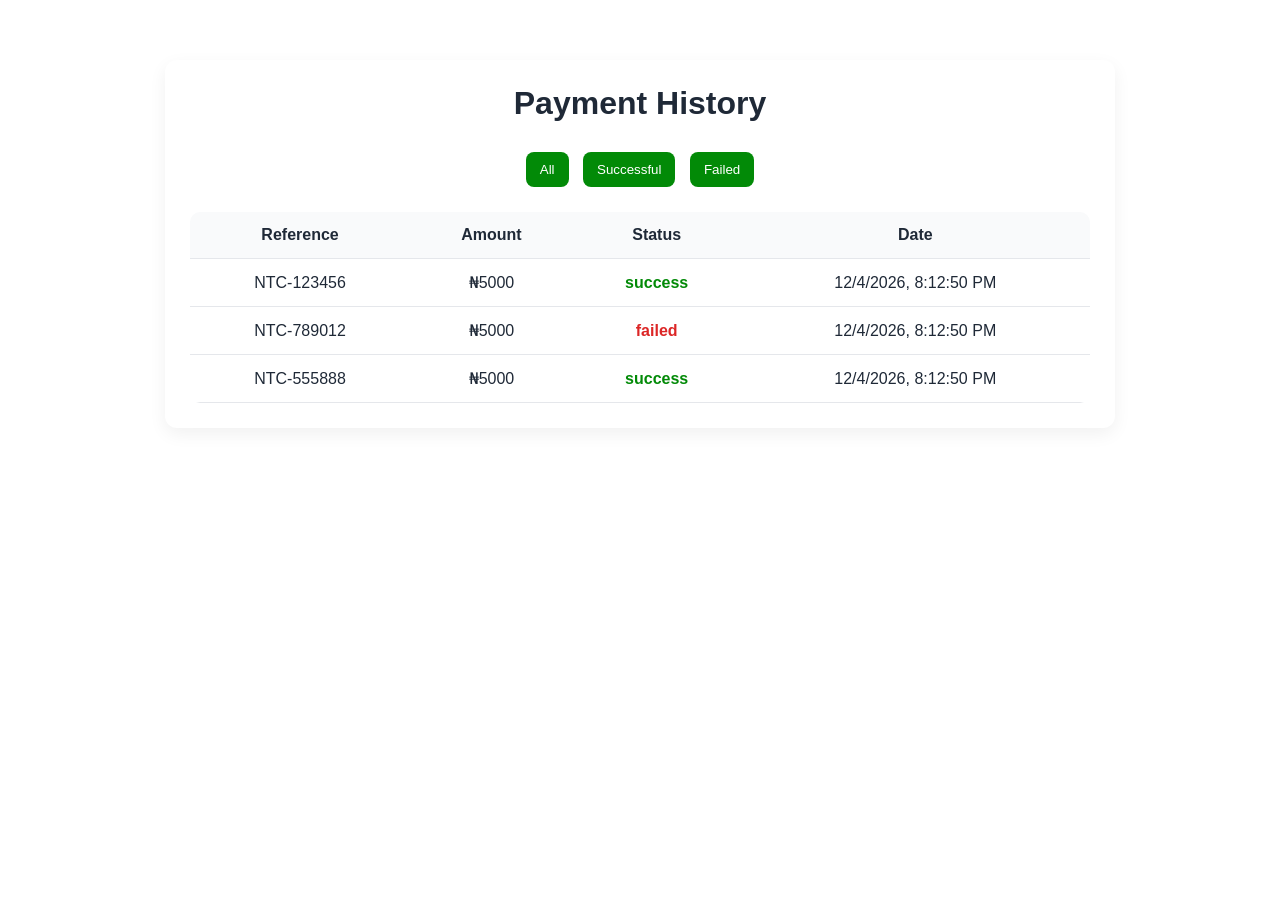
<file: history/index.html>
<!DOCTYPE html>
<html lang="en">
<head>
  <meta charset="UTF-8" />
  <meta name="viewport" content="width=device-width, initial-scale=1.0"/>
  <title>Payment History</title>
  <link rel="stylesheet" href="history.css">
</head>

<body>

  <div class="container">

    <h1>Payment History</h1>

    <div class="filters">
      <button onclick="filterPayments('all')">All</button>
      <button onclick="filterPayments('success')">Successful</button>
      <button onclick="filterPayments('failed')">Failed</button>
    </div>

    <table>
      <thead>
        <tr>
          <th>Reference</th>
          <th>Amount</th>
          <th>Status</th>
          <th>Date</th>
        </tr>
      </thead>

      <tbody id="historyTable"></tbody>
    </table>

  </div>

  <script src="history.js"></script>
</body>
</html>
</file>
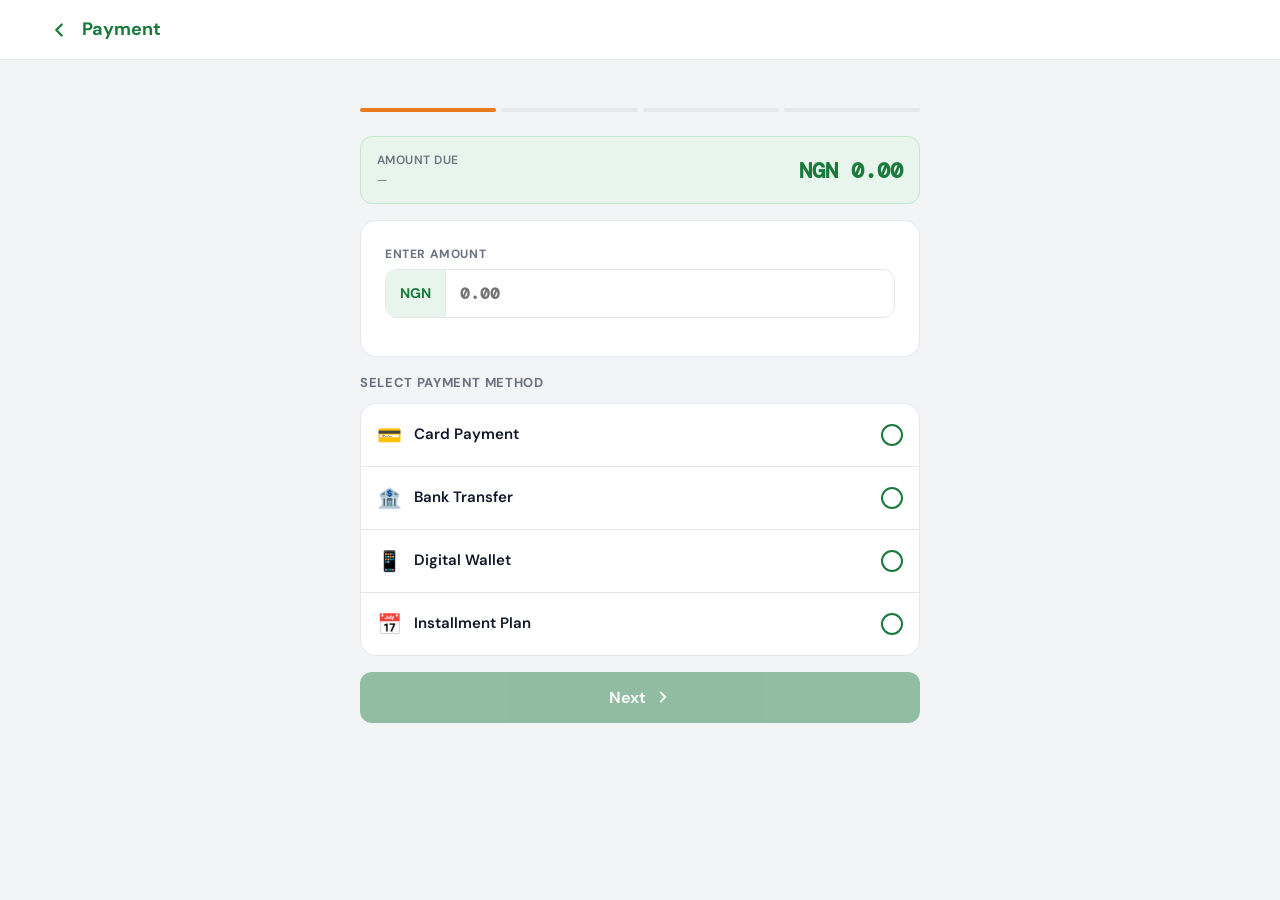
<file: payment/index.html>
<!DOCTYPE html>
<html lang="en">
<head>
<meta charset="UTF-8" />
<meta name="viewport" content="width=device-width, initial-scale=1.0" />
<title>Taxease – Payment</title>
<link href="https://fonts.googleapis.com/css2?family=DM+Sans:wght@400;500;600;700&family=DM+Mono:wght@400;500&display=swap" rel="stylesheet" />
<style>
*, *::before, *::after { box-sizing: border-box; margin: 0; padding: 0; }

:root {
  --green:       #1a7a3c;
  --green-hover: #155f30;
  --green-pale:  #e8f5ed;
  --green-border:#c3e6cf;
  --orange:      #e87c1e;
  --red:         #d93025;
  --red-pale:    #fdecea;
  --red-border:  #f5c6c2;
  --yellow-pale: #fffbeb;
  --yellow-border:#fde68a;
  --yellow-text: #92400e;
  --text:        #111827;
  --muted:       #6b7280;
  --border:      #e5e7eb;
  --bg:          #f3f4f6;
  --white:       #ffffff;
  --radius-sm:   8px;
  --radius:      12px;
  --radius-lg:   16px;
}

html, body {
  font-family: 'DM Sans', sans-serif;
  background: var(--bg);
  color: var(--text);
  min-height: 100vh;
  font-size: 16px;
  line-height: 1.5;
}

/* ─── Layout shell ─────────────────────────── */
.shell {
  min-height: 100vh;
  display: flex;
  flex-direction: column;
}

/* Top app bar */
.app-bar {
  background: var(--white);
  border-bottom: 1px solid var(--border);
  padding: 0 16px;
  height: 56px;
  display: flex;
  align-items: center;
  gap: 12px;
  position: sticky;
  top: 0;
  z-index: 50;
}
.app-bar-back {
  background: none; border: none; cursor: pointer;
  color: var(--green); display: flex; align-items: center;
  padding: 8px; margin: -8px; border-radius: var(--radius-sm);
  transition: background .15s;
}
.app-bar-back:hover { background: var(--green-pale); }
.app-bar-back svg { width: 22px; height: 22px; }
.app-bar-title {
  font-size: 18px; font-weight: 700; color: var(--green); flex: 1;
}

/* Content area */
.content {
  flex: 1;
  width: 100%;
  max-width: 600px;
  margin: 0 auto;
  padding: 20px 16px 80px;
}

/* Progress bar */
.progress {
  display: flex; gap: 5px; margin-bottom: 24px;
}
.step {
  flex: 1; height: 4px; border-radius: 99px;
  background: var(--border); transition: background .4s;
}
.step.on { background: var(--orange); }

/* ─── Pages ────────────────────────────────── */
.page { display: none; }
.page.active {
  display: block;
  animation: fadeUp .22s ease both;
}
@keyframes fadeUp {
  from { opacity: 0; transform: translateY(8px); }
  to   { opacity: 1; transform: translateY(0); }
}

/* ─── Cards / surfaces ─────────────────────── */
.card {
  background: var(--white);
  border: 1px solid var(--border);
  border-radius: var(--radius-lg);
  padding: 16px;
  margin-bottom: 16px;
}

/* ─── Summary strip ────────────────────────── */
.summary {
  background: var(--green-pale);
  border: 1px solid var(--green-border);
  border-radius: var(--radius);
  padding: 14px 16px;
  display: flex;
  justify-content: space-between;
  align-items: center;
  margin-bottom: 16px;
  gap: 12px;
}
.summary-left .lbl  { font-size: 12px; color: var(--muted); font-weight: 600; text-transform: uppercase; letter-spacing: .04em; }
.summary-left .sub  { font-size: 12px; color: var(--muted); margin-top: 2px; }
.summary-amt {
  font-size: 20px; font-weight: 700; color: var(--green);
  font-family: 'DM Mono', monospace; white-space: nowrap;
}

/* ─── Form elements ────────────────────────── */
.field { margin-bottom: 14px; }
.field-label {
  display: block;
  font-size: 12px; font-weight: 700; color: var(--muted);
  text-transform: uppercase; letter-spacing: .05em;
  margin-bottom: 6px;
}
.input-wrap {
  display: flex;
  border: 1.5px solid var(--border);
  border-radius: var(--radius);
  overflow: hidden;
  background: var(--white);
  transition: border-color .2s;
}
.input-wrap:focus-within { border-color: var(--green); }
.input-prefix {
  padding: 13px 14px;
  background: var(--green-pale);
  font-weight: 700; font-size: 14px; color: var(--green);
  border-right: 1.5px solid var(--border);
  flex-shrink: 0; white-space: nowrap;
}
.input-wrap input {
  flex: 1; padding: 13px 14px;
  border: none; outline: none;
  font-family: 'DM Mono', monospace;
  font-size: 16px; font-weight: 600; color: var(--text);
  background: transparent; min-width: 0;
}
.base-input {
  width: 100%; padding: 13px 14px;
  border: 1.5px solid var(--border);
  border-radius: var(--radius);
  font-family: inherit; font-size: 15px;
  color: var(--text); background: var(--white);
  outline: none; transition: border-color .2s;
  appearance: none; -webkit-appearance: none;
}
.base-input:focus { border-color: var(--green); }
.base-input.mono  { font-family: 'DM Mono', monospace; font-size: 14px; }
.two-col { display: grid; grid-template-columns: 1fr 1fr; gap: 12px; }

/* ─── Option list ──────────────────────────── */
.option-list { border-radius: var(--radius-lg); overflow: hidden; border: 1px solid var(--border); background: var(--white); margin-bottom: 16px; }
.option-item {
  display: flex; align-items: center; justify-content: space-between;
  padding: 16px;
  border-bottom: 1px solid var(--border);
  cursor: pointer;
  transition: background .15s;
  user-select: none;
  -webkit-tap-highlight-color: transparent;
}
.option-item:last-child { border-bottom: none; }
.option-item:active { background: var(--green-pale); }
.option-item .opt-label { font-size: 15px; font-weight: 600; }
.option-item .opt-icon  { font-size: 20px; margin-right: 12px; }
.opt-left { display: flex; align-items: center; }
.radio {
  width: 22px; height: 22px; border-radius: 50%;
  border: 2px solid var(--green);
  display: flex; align-items: center; justify-content: center;
  flex-shrink: 0; transition: background .2s, border-color .2s;
}
.radio.on { background: var(--green); }
.radio.on::after {
  content: '';
  width: 5px; height: 9px;
  border: 2.5px solid #fff;
  border-top: none; border-left: none;
  transform: rotate(45deg) translateY(-1px);
}

/* ─── Bank info card ───────────────────────── */
.info-block { margin-bottom: 16px; }
.info-row {
  display: flex; justify-content: space-between; align-items: center;
  padding: 12px 16px;
  border-bottom: 1px solid var(--border);
  font-size: 14px; gap: 12px;
}
.info-row:last-child { border-bottom: none; }
.info-key { color: var(--muted); font-weight: 500; flex-shrink: 0; }
.info-val {
  font-weight: 700; font-family: 'DM Mono', monospace;
  font-size: 13px; display: flex; align-items: center; gap: 8px;
  word-break: break-all; text-align: right;
}
.copy-btn {
  background: none; border: none; cursor: pointer;
  color: var(--green); padding: 4px; border-radius: 4px;
  display: flex; align-items: center; flex-shrink: 0;
  transition: background .15s;
}
.copy-btn:hover { background: var(--green-pale); }
.copy-btn svg { width: 14px; height: 14px; }

/* ─── Notice box ───────────────────────────── */
.notice {
  background: var(--yellow-pale);
  border: 1px solid var(--yellow-border);
  border-radius: var(--radius);
  padding: 12px 14px;
  font-size: 13px; color: var(--yellow-text); line-height: 1.6;
  margin-bottom: 16px;
}
.notice strong { display: block; font-size: 11px; text-transform: uppercase; letter-spacing: .05em; margin-bottom: 3px; }

/* ─── Wallet grid ──────────────────────────── */
.wallet-grid {
  display: grid;
  grid-template-columns: repeat(2, 1fr);
  gap: 10px;
  margin-bottom: 16px;
}
.wallet-card {
  border: 1.5px solid var(--border);
  border-radius: var(--radius);
  padding: 16px 12px;
  text-align: center; cursor: pointer;
  transition: border-color .2s, background .2s;
  -webkit-tap-highlight-color: transparent;
  user-select: none;
}
.wallet-card:active,
.wallet-card.on { border-color: var(--green); background: var(--green-pale); }
.wallet-card .w-icon { font-size: 26px; margin-bottom: 6px; }
.wallet-card .w-name { font-size: 13px; font-weight: 700; }

/* ─── Installment plans ────────────────────── */
.plan-list { display: flex; flex-direction: column; gap: 10px; margin-bottom: 16px; }
.plan-card {
  border: 1.5px solid var(--border);
  border-radius: var(--radius);
  padding: 14px 16px;
  display: flex; justify-content: space-between; align-items: center; gap: 12px;
  cursor: pointer;
  transition: border-color .2s, background .2s;
  -webkit-tap-highlight-color: transparent;
  user-select: none;
}
.plan-card:active,
.plan-card.on { border-color: var(--green); background: var(--green-pale); }
.plan-title { font-size: 15px; font-weight: 700; }
.plan-sub   { font-size: 12px; color: var(--muted); margin-top: 2px; }
.plan-amt   { font-size: 15px; font-weight: 700; color: var(--green); font-family: 'DM Mono', monospace; text-align: right; white-space: nowrap; }
.plan-freq  { font-size: 11px; color: var(--muted); text-align: right; }

/* ─── Buttons ──────────────────────────────── */
.btn {
  display: flex; align-items: center; justify-content: center; gap: 8px;
  width: 100%; padding: 15px 16px;
  border-radius: var(--radius);
  font-family: inherit; font-size: 16px; font-weight: 700;
  cursor: pointer; border: none;
  transition: background .2s, transform .1s, opacity .2s;
  -webkit-tap-highlight-color: transparent;
  user-select: none;
}
.btn:active { transform: scale(.98); }
.btn-green  { background: var(--green); color: #fff; }
.btn-green:hover { background: var(--green-hover); }
.btn-green.dim { opacity: .45; }
.btn-outline {
  background: transparent; color: var(--text);
  border: 1.5px solid var(--border);
}
.btn-outline:hover { border-color: var(--green); color: var(--green); }
.btn-outline-green {
  background: transparent; color: var(--green);
  border: 1.5px solid var(--green);
}
.btn-outline-green:hover { background: var(--green-pale); }
.btn-stack { display: flex; flex-direction: column; gap: 10px; margin-top: 16px; }

/* ─── Processing ───────────────────────────── */
.center {
  display: flex; flex-direction: column; align-items: center;
  justify-content: center; text-align: center;
  padding: 60px 16px 40px; min-height: 50vh;
}
.spinner {
  width: 60px; height: 60px;
  border: 4px solid var(--green-pale);
  border-top-color: var(--green);
  border-radius: 50%;
  animation: spin 1s linear infinite;
  margin-bottom: 24px;
}
@keyframes spin { to { transform: rotate(360deg); } }
.center-title { font-size: 20px; font-weight: 700; color: var(--green); margin-bottom: 10px; }
.center-sub   { font-size: 14px; color: var(--muted); line-height: 1.7; max-width: 280px; }

/* ─── Badge ────────────────────────────────── */
.badge {
  width: 60px; height: 60px; border-radius: 50%;
  display: flex; align-items: center; justify-content: center;
  margin-bottom: 12px;
  animation: pop .4s cubic-bezier(.34,1.56,.64,1) both;
}
@keyframes pop { from { transform: scale(0); } to { transform: scale(1); } }
.badge-green { background: var(--green); }
.badge-red   { background: var(--red); }
.badge svg   { width: 28px; height: 28px; color: #fff; }

/* ─── Success ──────────────────────────────── */
.success-head {
  display: flex; flex-direction: column; align-items: center;
  text-align: center; padding: 24px 0 8px;
}
.success-title { font-size: 20px; font-weight: 700; color: var(--green); margin-bottom: 4px; }
.success-sub   { font-size: 13px; color: var(--muted); margin-bottom: 20px; }

.receipt-card {
  background: var(--white); border: 1px solid var(--border);
  border-radius: var(--radius-lg); margin-bottom: 16px; overflow: hidden;
}
.receipt-row {
  display: flex; justify-content: space-between; align-items: baseline;
  padding: 11px 16px;
  border-bottom: 1px dashed var(--border);
  font-size: 14px; gap: 12px;
}
.receipt-row:last-child { border-bottom: none; }
.r-key { color: var(--muted); font-weight: 500; flex-shrink: 0; }
.r-val { font-weight: 700; font-family: 'DM Mono', monospace; font-size: 13px; text-align: right; word-break: break-all; }
.r-val.green { color: var(--green); font-size: 14px; }

/* ─── Failed ───────────────────────────────── */
.fail-title { font-size: 20px; font-weight: 700; margin-bottom: 6px; }
.fail-sub   { font-size: 14px; color: var(--muted); margin-bottom: 16px; line-height: 1.6; }
.error-box  {
  width: 100%; background: var(--red-pale);
  border: 1px solid var(--red-border);
  border-radius: var(--radius); padding: 14px 16px;
  text-align: left; margin-bottom: 8px;
}
.err-lbl { font-size: 11px; font-weight: 700; color: var(--red); text-transform: uppercase; letter-spacing: .05em; margin-bottom: 4px; }
.err-msg { font-size: 13px; color: #a0281e; font-family: 'DM Mono', monospace; line-height: 1.5; }

/* ─── Toast ────────────────────────────────── */
.toast {
  position: fixed; bottom: 24px; left: 50%; transform: translateX(-50%) translateY(80px);
  background: #1f2937; color: #fff;
  padding: 12px 20px; border-radius: 99px;
  font-size: 14px; font-weight: 600;
  white-space: nowrap; z-index: 999;
  transition: transform .3s cubic-bezier(.34,1.56,.64,1), opacity .3s;
  opacity: 0; pointer-events: none;
}
.toast.show { transform: translateX(-50%) translateY(0); opacity: 1; }

/* ─── Section label ────────────────────────── */
.section-label {
  font-size: 13px; font-weight: 700; color: var(--muted);
  text-transform: uppercase; letter-spacing: .05em;
  margin-bottom: 10px; margin-top: 4px;
}

/* ─── Responsive ───────────────────────────── */
@media (min-width: 480px) {
  .app-bar { padding: 0 24px; height: 60px; }
  .content { padding: 28px 24px 80px; }
  .wallet-grid { grid-template-columns: repeat(4, 1fr); }
  .summary-amt { font-size: 22px; }
}

@media (min-width: 768px) {
  .app-bar { padding: 0 32px; }
  .content { padding: 36px 32px 80px; max-width: 640px; }
  .card { padding: 24px; }
  .two-col { gap: 16px; }
}

@media (min-width: 1024px) {
  .content { padding: 48px 40px 80px; }
  .app-bar { padding: 0 48px; }
}
</style>
</head>
<body>

<div class="shell">

  <!-- App bar -->
  <header class="app-bar" id="app-bar">
    <button class="app-bar-back" id="back-btn" onclick="handleBack()">
      <svg viewBox="0 0 24 24" fill="none" stroke="currentColor" stroke-width="2.5" stroke-linecap="round" stroke-linejoin="round"><polyline points="15 18 9 12 15 6"/></svg>
    </button>
    <span class="app-bar-title" id="app-bar-title">Payment</span>
  </header>

  <main class="content">

    <!-- ══════════════════════════
         PAGE: SELECT METHOD
    ══════════════════════════ -->
    <div class="page active" id="page-select">

      <div class="progress">
        <div class="step on"></div>
        <div class="step"></div>
        <div class="step"></div>
        <div class="step"></div>
      </div>

      <div class="summary">
        <div class="summary-left">
          <div class="lbl">Amount Due</div>
          <div class="sub" id="sel-period">—</div>
        </div>
        <div class="summary-amt" id="sel-amount">NGN 0.00</div>
      </div>

      <div class="card">
        <div class="field">
          <label class="field-label">Enter amount</label>
          <div class="input-wrap">
            <span class="input-prefix">NGN</span>
            <input type="number" id="amount-input" placeholder="0.00" inputmode="decimal" oninput="onAmountInput(this.value)" />
          </div>
        </div>
      </div>

      <div class="section-label">Select payment method</div>
      <div class="option-list">
        <div class="option-item" onclick="selectMethod(this,'card')">
          <div class="opt-left">
            <span class="opt-icon">💳</span>
            <span class="opt-label">Card Payment</span>
          </div>
          <div class="radio"></div>
        </div>
        <div class="option-item" onclick="selectMethod(this,'bank')">
          <div class="opt-left">
            <span class="opt-icon">🏦</span>
            <span class="opt-label">Bank Transfer</span>
          </div>
          <div class="radio"></div>
        </div>
        <div class="option-item" onclick="selectMethod(this,'wallet')">
          <div class="opt-left">
            <span class="opt-icon">📱</span>
            <span class="opt-label">Digital Wallet</span>
          </div>
          <div class="radio"></div>
        </div>
        <div class="option-item" onclick="selectMethod(this,'installment')">
          <div class="opt-left">
            <span class="opt-icon">📅</span>
            <span class="opt-label">Installment Plan</span>
          </div>
          <div class="radio"></div>
        </div>
      </div>

      <div class="btn-stack">
        <button class="btn btn-green dim" id="next-btn" onclick="goToDetails()">
          Next
          <svg width="18" height="18" viewBox="0 0 24 24" fill="none" stroke="currentColor" stroke-width="2.5" stroke-linecap="round"><polyline points="9 6 15 12 9 18"/></svg>
        </button>
      </div>

    </div>

    <!-- ══════════════════════════
         PAGE: CARD PAYMENT
    ══════════════════════════ -->
    <div class="page" id="page-card">

      <div class="progress">
        <div class="step on"></div>
        <div class="step on"></div>
        <div class="step"></div>
        <div class="step"></div>
      </div>

      <div class="summary">
        <div class="summary-left"><div class="lbl">Amount to Pay</div></div>
        <div class="summary-amt" id="card-amount">NGN 0.00</div>
      </div>

      <div class="card">
        <div class="field">
          <label class="field-label">Card Number</label>
          <input class="base-input mono" type="text" placeholder="0000 0000 0000 0000" maxlength="19" oninput="fmtCard(this)" inputmode="numeric" />
        </div>
        <div class="field">
          <label class="field-label">Cardholder Name</label>
          <input class="base-input" type="text" placeholder="Name on card" autocomplete="cc-name" />
        </div>
        <div class="two-col">
          <div class="field">
            <label class="field-label">Expiry</label>
            <input class="base-input mono" type="text" placeholder="MM / YY" maxlength="7" oninput="fmtExpiry(this)" inputmode="numeric" />
          </div>
          <div class="field">
            <label class="field-label">CVV</label>
            <input class="base-input mono" type="password" placeholder="•••" maxlength="4" inputmode="numeric" />
          </div>
        </div>
      </div>

      <div class="btn-stack">
        <button class="btn btn-green" onclick="submitPayment()">
          Pay Now
          <svg width="18" height="18" viewBox="0 0 24 24" fill="none" stroke="currentColor" stroke-width="2.5" stroke-linecap="round" stroke-linejoin="round"><path d="M12 22s8-4 8-10V5l-8-3-8 3v7c0 6 8 10 8 10z"/></svg>
        </button>
        <button class="btn btn-outline" onclick="showPage('select')">Back</button>
      </div>

    </div>

    <!-- ══════════════════════════
         PAGE: BANK TRANSFER
    ══════════════════════════ -->
    <div class="page" id="page-bank">

      <div class="progress">
        <div class="step on"></div>
        <div class="step on"></div>
        <div class="step"></div>
        <div class="step"></div>
      </div>

      <div class="summary">
        <div class="summary-left"><div class="lbl">Amount to Transfer</div></div>
        <div class="summary-amt" id="bank-amount">NGN 0.00</div>
      </div>

      <div class="notice">
        <strong>⚠ Important</strong>
        Transfer the exact amount shown and use the reference below. Your payment will be confirmed once received.
      </div>

      <div class="section-label">Bank Account Details</div>
      <div class="card info-block" style="padding:0">
        <div class="info-row">
          <span class="info-key">Bank Name</span>
          <span class="info-val">First Bank of Nigeria</span>
        </div>
        <div class="info-row">
          <span class="info-key">Account Name</span>
          <span class="info-val">Taxease Collections</span>
        </div>
        <div class="info-row">
          <span class="info-key">Account No.</span>
          <span class="info-val">
            3012345678
            <button class="copy-btn" onclick="copyText('3012345678',this)">
    <svg viewBox="0 0 24 24" fill="none" stroke="currentColor" stroke-width="2" stroke-linecap="round"><rect x="9" y="9" width="13" height="13" rx="2"/><path d="M5 15H4a2 2 0 01-2-2V4a2 2 0 012-2h9a2 2 0 012 2v1"/></svg>
            </button>
          </span>
        </div>
        <div class="info-row">
          <span class="info-key">Reference</span>
          <span class="info-val">
            <span id="bank-ref">TXR-000000</span>
            <button class="copy-btn" onclick="copyText(document.getElementById('bank-ref').textContent,this)">
              <svg viewBox="0 0 24 24" fill="none" stroke="currentColor" stroke-width="2" stroke-linecap="round"><rect x="9" y="9" width="13" height="13" rx="2"/><path d="M5 15H4a2 2 0 01-2-2V4a2 2 0 012-2h9a2 2 0 012 2v1"/></svg>
            </button>
          </span>
        </div>
      </div>

      <div class="btn-stack">
        <button class="btn btn-green" onclick="submitPayment()">
          I Have Made the Transfer
          <svg width="18" height="18" viewBox="0 0 24 24" fill="none" stroke="currentColor" stroke-width="2.5" stroke-linecap="round" stroke-linejoin="round"><polyline points="20 6 9 17 4 12"/></svg>
        </button>
        <button class="btn btn-outline" onclick="showPage('select')">Back</button>
      </div>

    </div>

    <!-- ══════════════════════════
         PAGE: DIGITAL WALLET
    ══════════════════════════ -->
    <div class="page" id="page-wallet">

      <div class="progress">
        <div class="step on"></div>
        <div class="step on"></div>
        <div class="step"></div>
        <div class="step"></div>
      </div>

      <div class="summary">
        <div class="summary-left"><div class="lbl">Amount to Pay</div></div>
        <div class="summary-amt" id="wallet-amount">NGN 0.00</div>
      </div>

      <div class="section-label">Choose wallet</div>
      <div class="wallet-grid">
        <div class="wallet-card" onclick="pickWallet(this,'OPay')">
          <div class="w-icon">💚</div>
          <div class="w-name">OPay</div>
        </div>
        <div class="wallet-card" onclick="pickWallet(this,'PalmPay')">
          <div class="w-icon">🌴</div>
          <div class="w-name">PalmPay</div>
        </div>
        <div class="wallet-card" onclick="pickWallet(this,'Kuda')">
          <div class="w-icon">🟣</div>
          <div class="w-name">Kuda</div>
        </div>
        <div class="wallet-card" onclick="pickWallet(this,'Flutterwave')">
          <div class="w-icon">🦋</div>
          <div class="w-name">Flutterwave</div>
        </div>
      </div>

      <div class="card">
        <div class="field" style="margin-bottom:0">
          <label class="field-label">Wallet Phone Number</label>
          <input class="base-input mono" type="tel" id="wallet-phone" placeholder="080 0000 0000" inputmode="tel" />
        </div>
      </div>

      <div class="btn-stack">
        <button class="btn btn-green dim" id="wallet-btn" onclick="submitWallet()">
          Pay Now
          <svg width="18" height="18" viewBox="0 0 24 24" fill="none" stroke="currentColor" stroke-width="2.5" stroke-linecap="round" stroke-linejoin="round"><path d="M12 22s8-4 8-10V5l-8-3-8 3v7c0 6 8 10 8 10z"/></svg>
        </button>
        <button class="btn btn-outline" onclick="showPage('select')">Back</button>
      </div>

    </div>

    <!-- ══════════════════════════
         PAGE: INSTALLMENT PLAN
    ══════════════════════════ -->
    <div class="page" id="page-installment">

      <div class="progress">
        <div class="step on"></div>
        <div class="step on"></div>
        <div class="step"></div>
        <div class="step"></div>
      </div>

      <div class="summary">
        <div class="summary-left"><div class="lbl">Total Amount</div></div>
        <div class="summary-amt" id="inst-total">NGN 0.00</div>
      </div>

      <div class="section-label">Choose a plan</div>
      <div class="plan-list" id="plan-list"></div>

      <div class="notice">
        <strong>📋 Note</strong>
        First instalment is due today. Remaining payments are automatically charged on the same date each month.
      </div>

      <div class="btn-stack">
        <button class="btn btn-green dim" id="inst-btn" onclick="submitPayment()">
          Confirm Plan
          <svg width="18" height="18" viewBox="0 0 24 24" fill="none" stroke="currentColor" stroke-width="2.5" stroke-linecap="round" stroke-linejoin="round"><polyline points="20 6 9 17 4 12"/></svg>
        </button>
        <button class="btn btn-outline" onclick="showPage('select')">Back</button>
      </div>

    </div>

    <!-- ══════════════════════════
         PAGE: PROCESSING
    ══════════════════════════ -->
    <div class="page" id="page-processing">
      <div class="center">
        <div class="spinner"></div>
        <div class="center-title">Processing your payment</div>
        <p class="center-sub">We will confirm your payment attempt soon. Please stay on this page.</p>
      </div>
    </div>

    <!-- ══════════════════════════
         PAGE: SUCCESS
    ══════════════════════════ -->
    <div class="page" id="page-success">

      <div class="progress">
        <div class="step on"></div>
        <div class="step on"></div>
        <div class="step on"></div>
        <div class="step on"></div>
      </div>

      <div class="success-head">
        <div class="badge badge-green">
          <svg viewBox="0 0 24 24" fill="none" stroke="currentColor" stroke-width="3" stroke-linecap="round" stroke-linejoin="round"><polyline points="20 6 9 17 4 12"/></svg>
        </div>
        <div class="success-title">Payment Successful</div>
        <div class="success-sub">Tax payment receipt</div>
      </div>

      <div class="receipt-card">
        <div class="receipt-row"><span class="r-key">Receipt No.</span><span class="r-val" id="r-no">—</span></div>
        <div class="receipt-row"><span class="r-key">Date</span><span class="r-val" id="r-date">—</span></div>
        <div class="receipt-row"><span class="r-key">Paid By</span><span class="r-val" id="r-paidby">—</span></div>
        <div class="receipt-row"><span class="r-key">Amount Paid</span><span class="r-val green" id="r-amount">—</span></div>
        <div class="receipt-row"><span class="r-key">Method</span><span class="r-val" id="r-method">—</span></div>
        <div class="receipt-row"><span class="r-key">Tax Period</span><span class="r-val" id="r-period">—</span></div>
        <div class="receipt-row"><span class="r-key">Tax Type</span><span class="r-val" id="r-type">—</span></div>
        <div class="receipt-row"><span class="r-key">Received By</span><span class="r-val">Taxease</span></div>
      </div>

      <div class="btn-stack">
        <button class="btn btn-outline-green" onclick="window.print()">
          <svg width="16" height="16" viewBox="0 0 24 24" fill="none" stroke="currentColor" stroke-width="2.5" stroke-linecap="round"><path d="M21 15v4a2 2 0 01-2 2H5a2 2 0 01-2-2v-4"/><polyline points="7 10 12 15 17 10"/><line x1="12" y1="15" x2="12" y2="3"/></svg>
          Download Receipt
        </button>
        <button class="btn btn-outline" onclick="backToDashboard()">Back to Dashboard</button>
      </div>

    </div>

    <!-- ══════════════════════════
         PAGE: FAILED
    ══════════════════════════ -->
    <div class="page" id="page-failed">
      <div class="center">
        <div class="badge badge-red">
          <svg viewBox="0 0 24 24" fill="none" stroke="currentColor" stroke-width="3" stroke-linecap="round"><line x1="12" y1="8" x2="12" y2="13"/><circle cx="12" cy="17" r=".8" fill="currentColor"/></svg>
        </div>
        <div class="fail-title">Payment Unsuccessful</div>
        <p class="fail-sub">We couldn't process your payment.<br>Please check your details and try again.</p>
        <div class="error-box">
          <div class="err-lbl">Error Message</div>
          <div class="err-msg" id="err-msg">An error occurred. Please try again.</div>
        </div>
        <div class="btn-stack" style="width:100%">
          <button class="btn btn-green" onclick="tryAgain()">Try Again</button>
          <button class="btn btn-outline" onclick="backToDashboard()">Back to Dashboard</button>
        </div>
      </div>
    </div>

  </main>
</div>

<!-- Toast -->
<div class="toast" id="toast"></div>

<script>
// ── State ──────────────────────────────────────────
const S = {
  amount:    0,
  currency:  'NGN',
  method:    null,
  wallet:    null,
  plan:      null,
  taxPeriod: '',
  taxType:   '',
  paidBy:    '',
};

const PAGE_TITLES = {
  select:      'Payment',
  card:        'Card Payment',
  bank:        'Bank Transfer',
  wallet:      'Digital Wallet',
  installment: 'Installment Plan',
  processing:  'Processing',
  success:     'Receipt',
  failed:      'Payment Failed',
};

// ── External API ───────────────────────────────────
window.TaxeasePayment = {
  setData(data) { Object.assign(S, data); refresh(); }
};

function fmt(n) {
  return new Intl.NumberFormat('en-NG', { minimumFractionDigits: 2 }).format(n);
}

function refresh() {
  const a = `${S.currency} ${fmt(S.amount)}`;
  ['sel','card','bank','wallet','inst'].forEach(id => {
    const el = document.getElementById(id + (id === 'sel' ? '-amount' : id === 'inst' ? '-total' : '-amount'));
    if (el) el.textContent = a;
  });
  const p = document.getElementById('sel-period');
  if (p) p.textContent = [S.taxPeriod, S.taxType].filter(Boolean).join(' · ') || '—';
  const inp = document.getElementById('amount-input');
  if (inp && S.amount) inp.value = S.amount;
  document.getElementById('bank-ref').textContent = 'TXR-' + new Date().getFullYear() + '-' + String(Date.now()).slice(-6);
  buildPlans();
}

function onAmountInput(v) {
  S.amount = parseFloat(v) || 0;
  const a = `${S.currency} ${fmt(S.amount)}`;
  ['sel-amount','card-amount','bank-amount','wallet-amount','inst-total'].forEach(id => {
    const el = document.getElementById(id);
    if (el) el.textContent = a;
  });
  buildPlans();
}

// ── Navigation ─────────────────────────────────────
function showPage(name) {
  document.querySelectorAll('.page').forEach(p => p.classList.remove('active'));
  document.getElementById('page-' + name).classList.add('active');
  document.getElementById('app-bar-title').textContent = PAGE_TITLES[name] || 'Payment';
  window.scrollTo({ top: 0, behavior: 'smooth' });
}

function handleBack() {
  const active = document.querySelector('.page.active');
  if (!active) return;
  const id = active.id.replace('page-', '');
  if (['card','bank','wallet','installment'].includes(id)) showPage('select');
  else if (id === 'select') history.back();
  else showPage('select');
}

// ── Method selection ───────────────────────────────
function selectMethod(el, method) {
  document.querySelectorAll('.option-item .radio').forEach(r => r.classList.remove('on'));
  el.querySelector('.radio').classList.add('on');
  S.method = method;
  const btn = document.getElementById('next-btn');
  btn.classList.remove('dim');
}

function goToDetails() {
  if (!S.method) { showToast('Please select a payment method'); return; }
  showPage(S.method);
}

// ── Wallet ─────────────────────────────────────────
function pickWallet(el, name) {
  document.querySelectorAll('.wallet-card').forEach(w => w.classList.remove('on'));
  el.classList.add('on');
  S.wallet = name;
  document.getElementById('wallet-btn').classList.remove('dim');
}

function submitWallet() {
  const phone = document.getElementById('wallet-phone').value.trim();
  if (!S.wallet) { showToast('Please select a wallet'); return; }
  if (!phone)    { showToast('Please enter your phone number'); return; }
  submitPayment();
}

// ── Installment plans ──────────────────────────────
function buildPlans() {
  const total = S.amount;
  const plans = [
    { months: 2,  label: '2 Months',  interest: 0    },
    { months: 3,  label: '3 Months',  interest: 0.02 },
    { months: 6,  label: '6 Months',  interest: 0.05 },
    { months: 12, label: '12 Months', interest: 0.10 },
  ];
  const container = document.getElementById('plan-list');
  container.innerHTML = '';
  plans.forEach(p => {
    const t = total * (1 + p.interest);
    const m = t / p.months;
    const intLabel = p.interest ? `+${(p.interest*100).toFixed(0)}% fee` : 'No interest';
    const div = document.createElement('div');
    div.className = 'plan-card';
    div.innerHTML = `
      <div>
        <div class="plan-title">${p.label}</div>
        <div class="plan-sub">${intLabel} &nbsp;·&nbsp; Total: ${S.currency} ${fmt(t)}</div>
      </div>
      <div>
        <div class="plan-amt">${S.currency} ${fmt(m)}</div>
        <div class="plan-freq">/ month</div>
      </div>`;
    div.addEventListener('click', () => {
      document.querySelectorAll('.plan-card').forEach(c => c.classList.remove('on'));
      div.classList.add('on');
      S.plan = p;
      document.getElementById('inst-btn').classList.remove('dim');
    });
    container.appendChild(div);
  });
}

// ── Card formatters ────────────────────────────────
function fmtCard(inp) {
  let v = inp.value.replace(/\D/g,'').slice(0,16);
  inp.value = v.replace(/(.{4})/g,'$1 ').trim();
}
function fmtExpiry(inp) {
  let v = inp.value.replace(/\D/g,'').slice(0,4);
  if (v.length >= 3) v = v.slice(0,2) + ' / ' + v.slice(2);
  inp.value = v;
}

// ── Copy ───────────────────────────────────────────
function copyText(text, btn) {
  navigator.clipboard.writeText(text).then(() => {
    const orig = btn.innerHTML;
    btn.innerHTML = `<svg viewBox="0 0 24 24" fill="none" stroke="currentColor" stroke-width="2.5" stroke-linecap="round" stroke-linejoin="round" width="14" height="14"><polyline points="20 6 9 17 4 12"/></svg>`;
    showToast('Copied!');
    setTimeout(() => btn.innerHTML = orig, 2000);
  });
}

// ── Toast ──────────────────────────────────────────
function showToast(msg) {
  const t = document.getElementById('toast');
  t.textContent = msg;
  t.classList.add('show');
  setTimeout(() => t.classList.remove('show'), 2500);
}

// ── Payment flow ───────────────────────────────────
function submitPayment() {
  showPage('processing');
  processPayment().then(r => {
    if (r.success) onSuccess(r);
    else onFailed(r.errorMessage);
  });
}

// Replace with your real API call
function processPayment() {
  return new Promise(resolve => {
    setTimeout(() => {
      resolve({
        success: true,
        receiptNumber: 'TXR-' + new Date().getFullYear() + '-' + String(Date.now()).slice(-4),
      });
    }, 2800);
  });
}

const METHOD_LABELS = {
  card: 'Card Payment', bank: 'Bank Transfer',
  wallet: () => `Digital Wallet (${S.wallet || ''})`,
  installment: () => `Installment – ${S.plan ? S.plan.label : ''}`,
};

function onSuccess(r) {
  const now = new Date();
  const ml = METHOD_LABELS[S.method];
  document.getElementById('r-no').textContent     = r.receiptNumber;
  document.getElementById('r-date').textContent   = now.toLocaleDateString('en-NG', { year:'numeric', month:'long', day:'numeric' });
  document.getElementById('r-paidby').textContent = S.paidBy || '—';
  document.getElementById('r-amount').textContent = `${S.currency} ${fmt(S.amount)}`;
  document.getElementById('r-method').textContent = typeof ml === 'function' ? ml() : (ml || S.method);
  document.getElementById('r-period').textContent = S.taxPeriod || '—';
  document.getElementById('r-type').textContent   = S.taxType   || '—';
  showPage('success');
}

function onFailed(msg) {
  document.getElementById('err-msg').textContent = msg || 'An error occurred. Please try again.';
  showPage('failed');
}

function tryAgain()        { showPage(S.method || 'select'); }
function backToDashboard() { window.location.href = '/dashboard'; }

// Init
refresh();
</script>
</body>
</html>
</file>
<file: history/history.css>
:root {
  /* YOUR BRAND PALETTE */
  --primary: #028a07;
  --primary-hover: #026805;

  --text: #1f2937;

  --bg: #ffffff;
  --card: #ffffff;

  --border: #e5e7eb;
}

/* BASE RESET */
* {
  margin: 0;
  padding: 0;
  box-sizing: border-box;
}

body {
  font-family: Arial, sans-serif;
  background: var(--bg);
  color: var(--text);
}

/* MAIN CONTAINER */
.container {
  max-width: 950px;
  margin: 60px auto;
  background: var(--card);
  padding: 25px;
  border-radius: 12px;
  box-shadow: 0 6px 18px rgba(0,0,0,0.06);
}

/* TITLE */
h1 {
  text-align: center;
  margin-bottom: 25px;
  color: var(--text);
}

/* FILTER BUTTONS */
.filters {
  text-align: center;
  margin-bottom: 20px;
}

/* BUTTONS */
button {
  padding: 10px 14px;
  margin: 5px;
  border: none;
  border-radius: 8px;
  cursor: pointer;

  background: var(--primary);
  color: #ffffff;
  font-weight: 500;

  transition: 0.2s ease;
}

button:hover {
  background: var(--primary-hover);
  transform: translateY(-1px);
}

/* TABLE */
table {
  width: 100%;
  border-collapse: collapse;
  border-radius: 10px;
  overflow: hidden;
}

th, td {
  padding: 14px;
  text-align: center;
  border-bottom: 1px solid var(--border);
  color: var(--text);
}

th {
  background: #f9fafb;
  font-weight: 600;
}

/* STATUS STYLES */
.status-success {
  color: var(--primary);
  font-weight: bold;
}

.status-failed {
  color: #dc2626;
  font-weight: bold;
}
</file>
